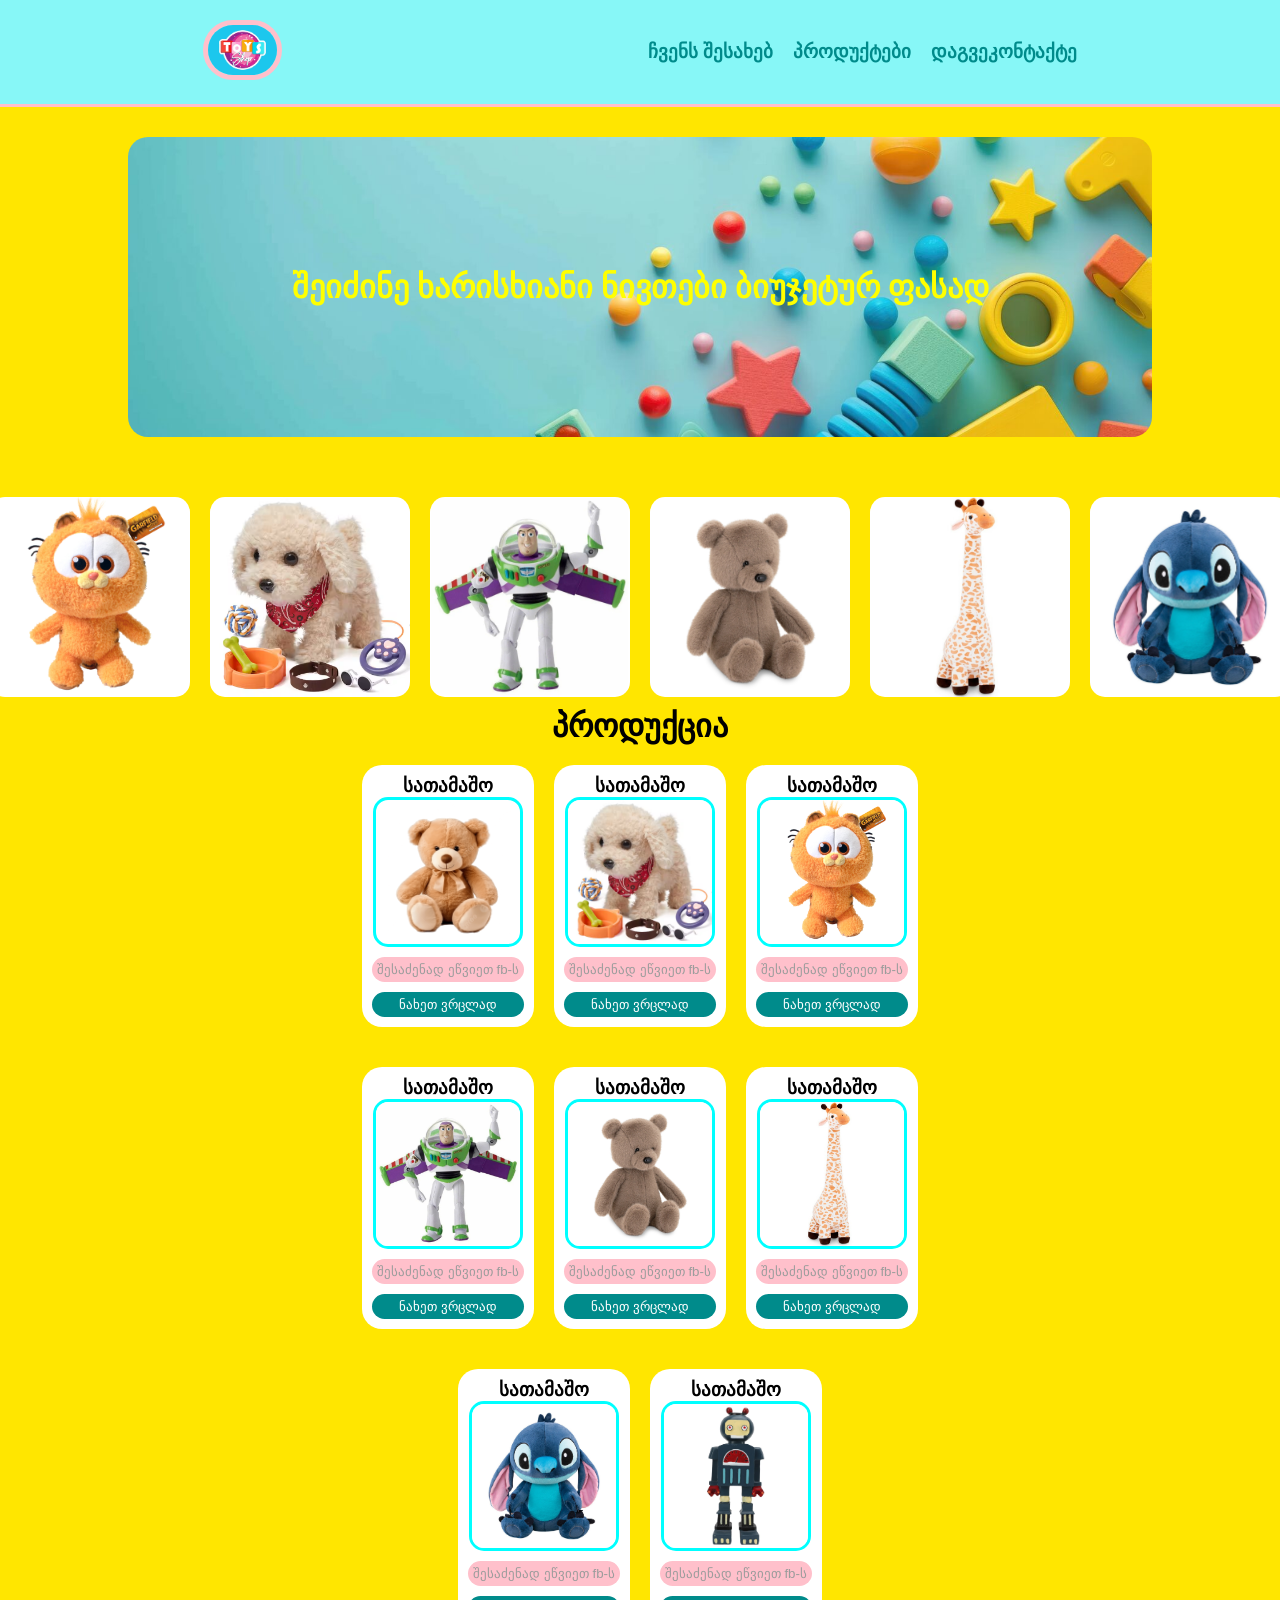
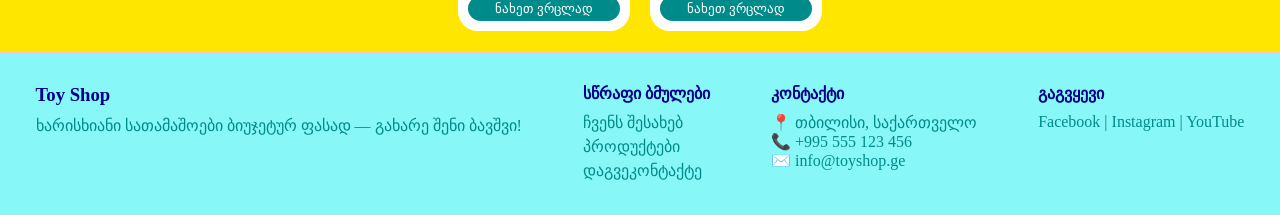
<file: index.html>
<!DOCTYPE html>
<html lang="en">
<head>
    <meta charset="UTF-8">
    <meta name="viewport" content="width=device-width, initial-scale=1.0">
    <link rel="stylesheet" href="style.css">
    <title>Toy shop</title>
</head>
<body>
    <header>
        <div class="Logo">
            <a href="index.html"><img src="images/Logo.avif" alt="toy shop logo"></a>
        </div>
         <div class="nav">
            <a href="about.html"><h3>ჩვენს შესახებ</h3></a>
            <a href="products.html"><h3>პროდუქტები</h3></a>
            <a href="contact.html"><h3>დაგვეკონტაქტე</h3></a>
        </div>
    </header>
             <main>
                      
                       <div class="main1">
                        <h1>შეიძინე ხარისხიანი ნივთები ბიუჯეტურ ფასად</h1>
                       </div>
               
                       <div class="main2">
                        <img src="images/toy1.png" alt="">
                        <img src="images/toy3.jpg" alt="">
                        <img src="images/toy2.avif" alt="">
                        <img src="images/toy4.webp" alt="">
                        <img src="images/toy5.jpg" alt="">
                        <img src="images/toy6.jpg" alt="">
                        <img src="images/toy7.jpg" alt="">
                        <img src="images/toy8.jpg" alt="">
                       </div>

                      <div class="main3">
                        <h1>პროდუქცია</h1>
                        <div  class="products">
                            <div class="line">
                            <div class="product"><h3>სათამაშო</h3>
                              <img src="images/toy1.png" alt="">
                              <div class="buttons">
                                <button class="btn1"><a href="">შესაძენად ეწვიეთ fb-ს</a></button>
                                <button class="btn2"><a href="toy1.html" style="color: white;">ნახეთ ვრცლად</a></button>
                              </div>
                            </div>
                           <div class="product"><h3>სათამაშო</h3>
                              <img src="images/toy2.avif" alt="">
                              <div class="buttons">
                                 <button class="btn1"><a href="">შესაძენად ეწვიეთ fb-ს</a></button>
                                <button class="btn2"><a href="toy2.html" style="color: white;">ნახეთ ვრცლად</a></button>
                              </div>
                            </div>
                        <div class="product"><h3>სათამაშო</h3>
                              <img src="images/toy3.jpg" alt="">
                              <div class="buttons">
                                <button class="btn1"><a href="">შესაძენად ეწვიეთ fb-ს</a></button>
                                <button class="btn2"><a href="toy3.html" style="color: white;">ნახეთ ვრცლად</a></button>
                              </div>
                            </div></div>
                                    
                            
                        </div>
                    <div  class="products">
                            <div class="line">
                            <div class="product"><h3>სათამაშო</h3>
                              <img src="images/toy4.webp" alt="">
                              <div class="buttons">
                               <button class="btn1"><a href="">შესაძენად ეწვიეთ fb-ს</a></button>
                                <button class="btn2"><a href="toy4.html" style="color: white;">ნახეთ ვრცლად</a></button>
                              </div>
                            </div>
                           <div class="product"><h3>სათამაშო</h3>
                              <img src="images/toy5.jpg" alt="">
                              <div class="buttons">
                              <button class="btn1"><a href="">შესაძენად ეწვიეთ fb-ს</a></button>
                                <button class="btn2"><a href="toy5.html" style="color: white;">ნახეთ ვრცლად</a></button>
                              </div>
                            </div>
                        <div class="product"><h3>სათამაშო</h3>
                              <img src="images/toy6.jpg" alt="">
                              <div class="buttons">
                               <button class="btn1"><a href="">შესაძენად ეწვიეთ fb-ს</a></button>
                                <button class="btn2"><a href="toy6.html" style="color: white;">ნახეთ ვრცლად</a></button>
                              </div>
                            </div></div>
                                    
                            
                        </div>
                        <div  class="products">
                            <div class="line">
                            <div class="product"><h3>სათამაშო</h3>
                              <img src="images/toy7.jpg" alt="">
                              <div class="buttons">
                                <button class="btn1"><a href="">შესაძენად ეწვიეთ fb-ს</a></button>
                                <button class="btn2"><a href="toy7.html" style="color: white;">ნახეთ ვრცლად</a></button>
                              </div>
                            </div>
                           <div class="product"><h3>სათამაშო</h3>
                              <img src="images/toy8.jpg" alt="">
                              <div class="buttons">
                                <button class="btn1"><a href="">შესაძენად ეწვიეთ fb-ს</a></button>
                                <button class="btn2"><a href="toy8.html" style="color: white;">ნახეთ ვრცლად</a></button>
                              </div>
                            </div>
                        </div>
                                    
                            
                        </div>
                      </div>

             </main>

  

    <footer>
    <div class="footer-container">
        <div class="footer-about">
            <h3>Toy Shop</h3>
            <p>ხარისხიანი სათამაშოები ბიუჯეტურ ფასად — გახარე შენი ბავშვი!</p>
        </div>

        <div class="footer-links">
            <h4>სწრაფი ბმულები</h4>
            <ul>
                <li><a href="#">ჩვენს შესახებ</a></li>
                <li><a href="#">პროდუქტები</a></li>
                <li><a href="#">დაგვეკონტაქტე</a></li>
            </ul>
        </div>

        <div class="footer-contact">
            <h4>კონტაქტი</h4>
            <p>📍 თბილისი, საქართველო</p>
            <p>📞 +995 555 123 456</p>
            <p>✉️ info@toyshop.ge</p>
        </div>

        <div class="footer-social">
            <h4>გაგვყევი</h4>
            <a href="#">Facebook</a> |
            <a href="#">Instagram</a> |
            <a href="#">YouTube</a>
        </footer>
    <script src="main.js"></script>
</body>
</html>
</file>
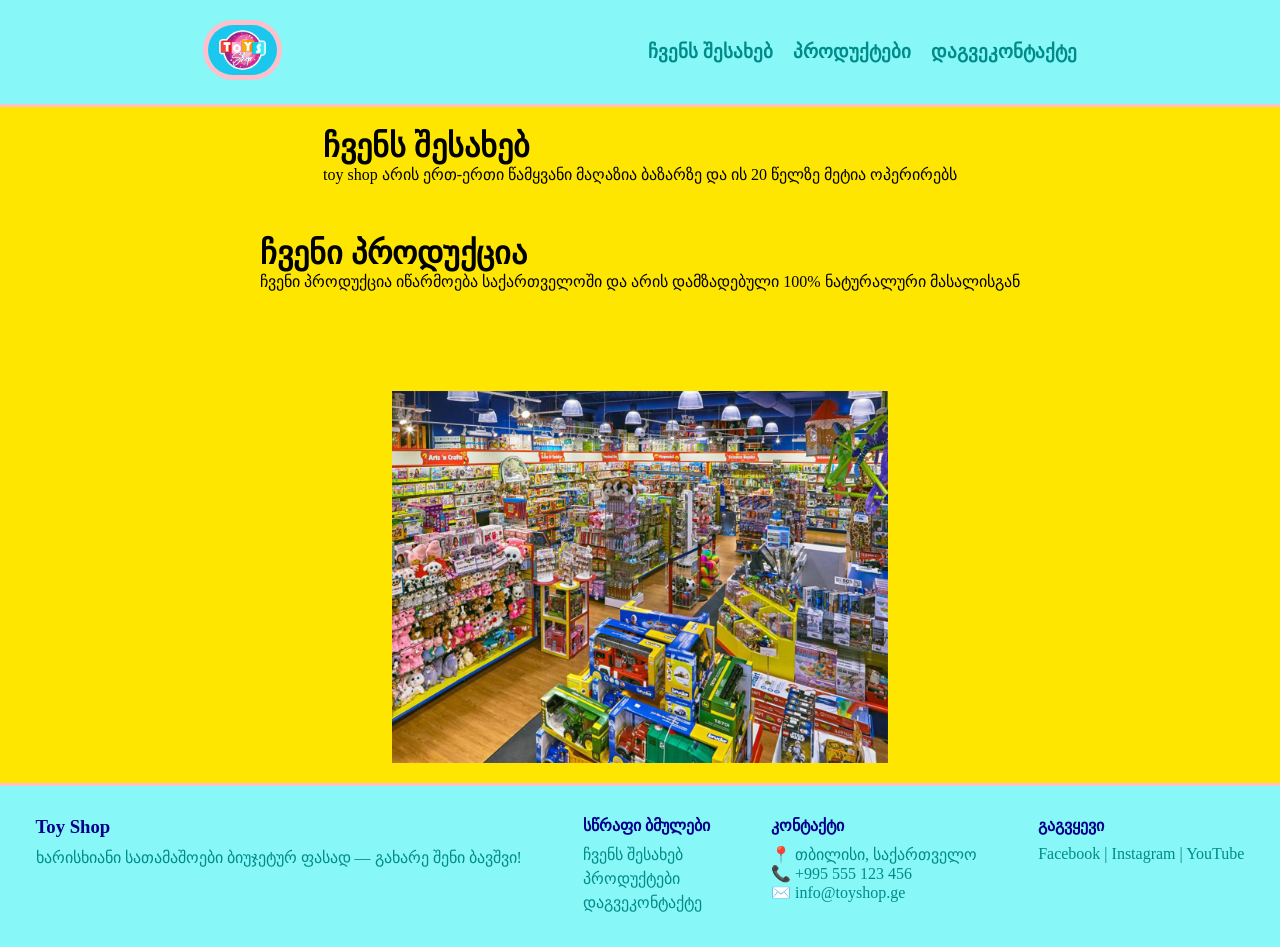
<file: about.html>
<!DOCTYPE html>
<html lang="en">
<head>
    <meta charset="UTF-8">
    <meta name="viewport" content="width=device-width, initial-scale=1.0">
    <link rel="stylesheet" href="style.css">
    <title>Document</title>
</head>
<body>
     <header>
        <div class="Logo">
            <a href="index.html"><img src="images/Logo.avif" alt="toy shop logo"></a>
        </div>
       <div class="nav">
            <a href="about.html"><h3>ჩვენს შესახებ</h3></a>
            <a href="products.html"><h3>პროდუქტები</h3></a>
            <a href="contact.html"><h3>დაგვეკონტაქტე</h3></a>
        </div>
    </header>
     <main class="about_main"> 
            <div class="about_div"><h1>ჩვენს შესახებ</h1>
            <p>toy shop არის ერთ-ერთი წამყვანი მაღაზია ბაზარზე და ის 20 წელზე მეტია ოპერირებს</p>
            </div>
            <div class="about_div1">
                <h1>ჩვენი პროდუქცია</h1>
                <p>ჩვენი პროდუქცია იწარმოება საქართველოში და არის დამზადებული 100% ნატურალური მასალისგან</p>
            </div>
            <div>

            </div>
            <img class="about_img" src="images/toy shop.jpg" alt="toy shop">
     </main>

    <footer>
    <div class="footer-container">
        <div class="footer-about">
            <h3>Toy Shop</h3>
            <p>ხარისხიანი სათამაშოები ბიუჯეტურ ფასად — გახარე შენი ბავშვი!</p>
        </div>

        <div class="footer-links">
            <h4>სწრაფი ბმულები</h4>
            <ul>
                <li><a href="#">ჩვენს შესახებ</a></li>
                <li><a href="#">პროდუქტები</a></li>
                <li><a href="#">დაგვეკონტაქტე</a></li>
            </ul>
        </div>

        <div class="footer-contact">
            <h4>კონტაქტი</h4>
            <p>📍 თბილისი, საქართველო</p>
            <p>📞 +995 555 123 456</p>
            <p>✉️ info@toyshop.ge</p>
        </div>

        <div class="footer-social">
            <h4>გაგვყევი</h4>
            <a href="#">Facebook</a> |
            <a href="#">Instagram</a> |
            <a href="#">YouTube</a>
        </footer>





</body>
</html>
</file>
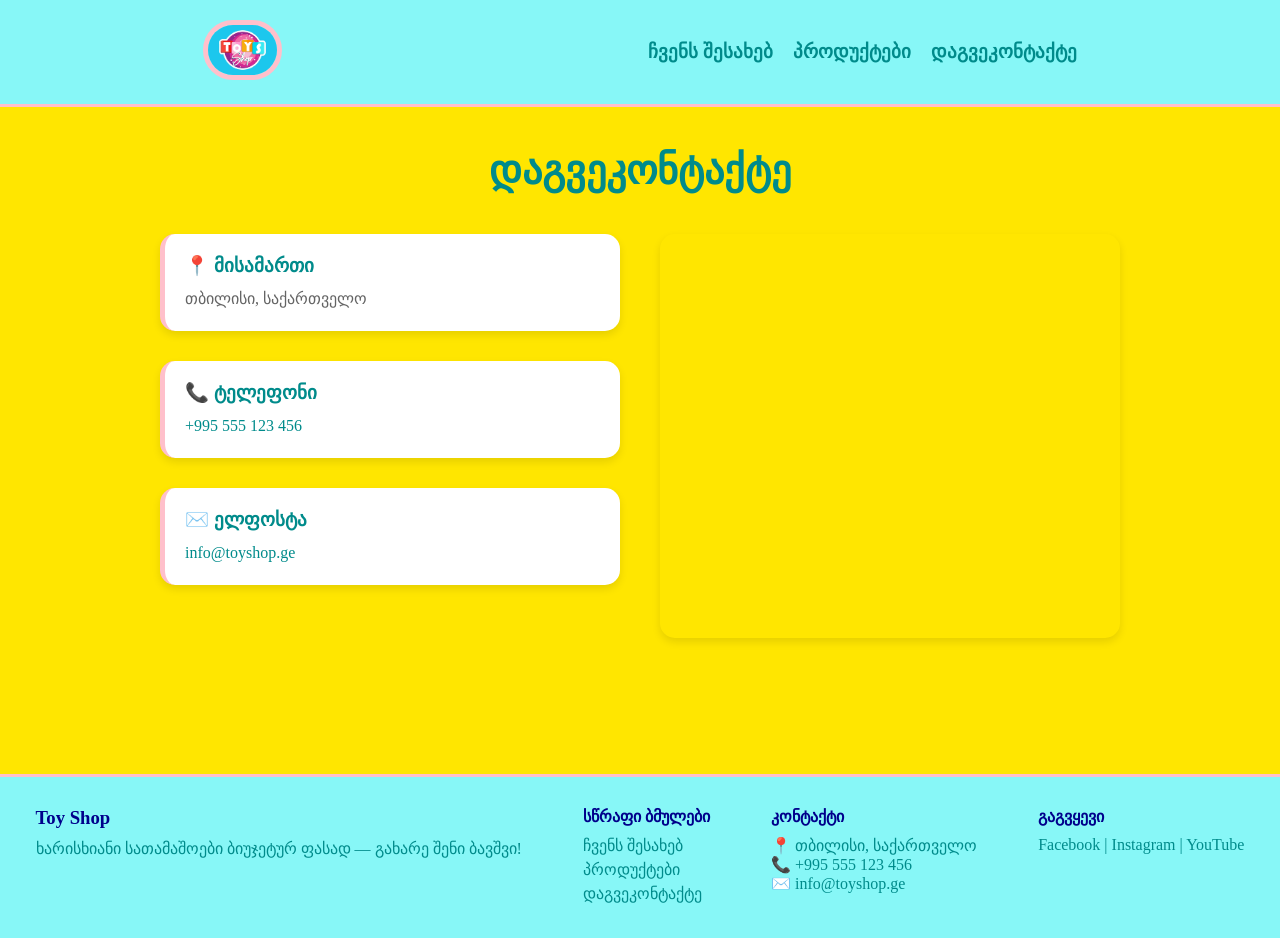
<file: contact.html>
<!DOCTYPE html>
<html lang="en">
<head>
    <meta charset="UTF-8">
    <meta name="viewport" content="width=device-width, initial-scale=1.0">
    <link rel="stylesheet" href="style.css">
    <title>Document</title>
</head>
<body>
      <header>
        <div class="Logo">
            <a href="index.html"><img src="images/Logo.avif" alt="toy shop logo"></a>
        </div>
        <div class="nav">
            <a href="about.html"><h3>ჩვენს შესახებ</h3></a>
            <a href="products.html"><h3>პროდუქტები</h3></a>
            <a href="contact.html"><h3>დაგვეკონტაქტე</h3></a>
        </div>
    </header>
        <main>
            <div class="contact-container">
                <h1>დაგვეკონტაქტე</h1>
                
                <div class="contact-content">
                    <div class="contact-info">
                        <div class="info-item">
                            <h3>📍 მისამართი</h3>
                            <p>თბილისი, საქართველო</p>
                        </div>
                        
                        <div class="info-item">
                            <h3>📞 ტელეფონი</h3>
                            <p><a href="tel:+995555123456">+995 555 123 456</a></p>
                        </div>
                        
                        <div class="info-item">
                            <h3>✉️ ელფოსტა</h3>
                            <p><a href="mailto:info@toyshop.ge">info@toyshop.ge</a></p>
                        </div>
                    </div>

                    <div class="map-container">
                        <iframe src="https://www.google.com/maps/embed?pb=!1m18!1m12!1m3!1d2981.0749099082356!2d44.78761!3d41.715138!2m3!1f0!2f0!3f0!3m2!1i1024!2i768!4f13.1!3m3!1m2!1s0x40440cd7cc9999ff%3A0x400bd6edbe32b0!2sTbilisi%2C%20Georgia!5e0!3m2!1sen!2sge!4v1234567890" width="100%" height="400" style="border:0;" allowfullscreen="" loading="lazy" referrerpolicy="no-referrer-when-downgrade"></iframe>
                    </div>
                </div>
            </div>
        </main>



     <footer>
    <div class="footer-container">
        <div class="footer-about">
            <h3>Toy Shop</h3>
            <p>ხარისხიანი სათამაშოები ბიუჯეტურ ფასად — გახარე შენი ბავშვი!</p>
        </div>

        <div class="footer-links">
            <h4>სწრაფი ბმულები</h4>
            <ul>
                <li><a href="#">ჩვენს შესახებ</a></li>
                <li><a href="#">პროდუქტები</a></li>
                <li><a href="#">დაგვეკონტაქტე</a></li>
            </ul>
        </div>

        <div class="footer-contact">
            <h4>კონტაქტი</h4>
            <p>📍 თბილისი, საქართველო</p>
            <p>📞 +995 555 123 456</p>
            <p>✉️ info@toyshop.ge</p>
        </div>

        <div class="footer-social">
            <h4>გაგვყევი</h4>
            <a href="#">Facebook</a> |
            <a href="#">Instagram</a> |
            <a href="#">YouTube</a>
        </div>
    </div>
</footer>
</body>
</html>
</file>
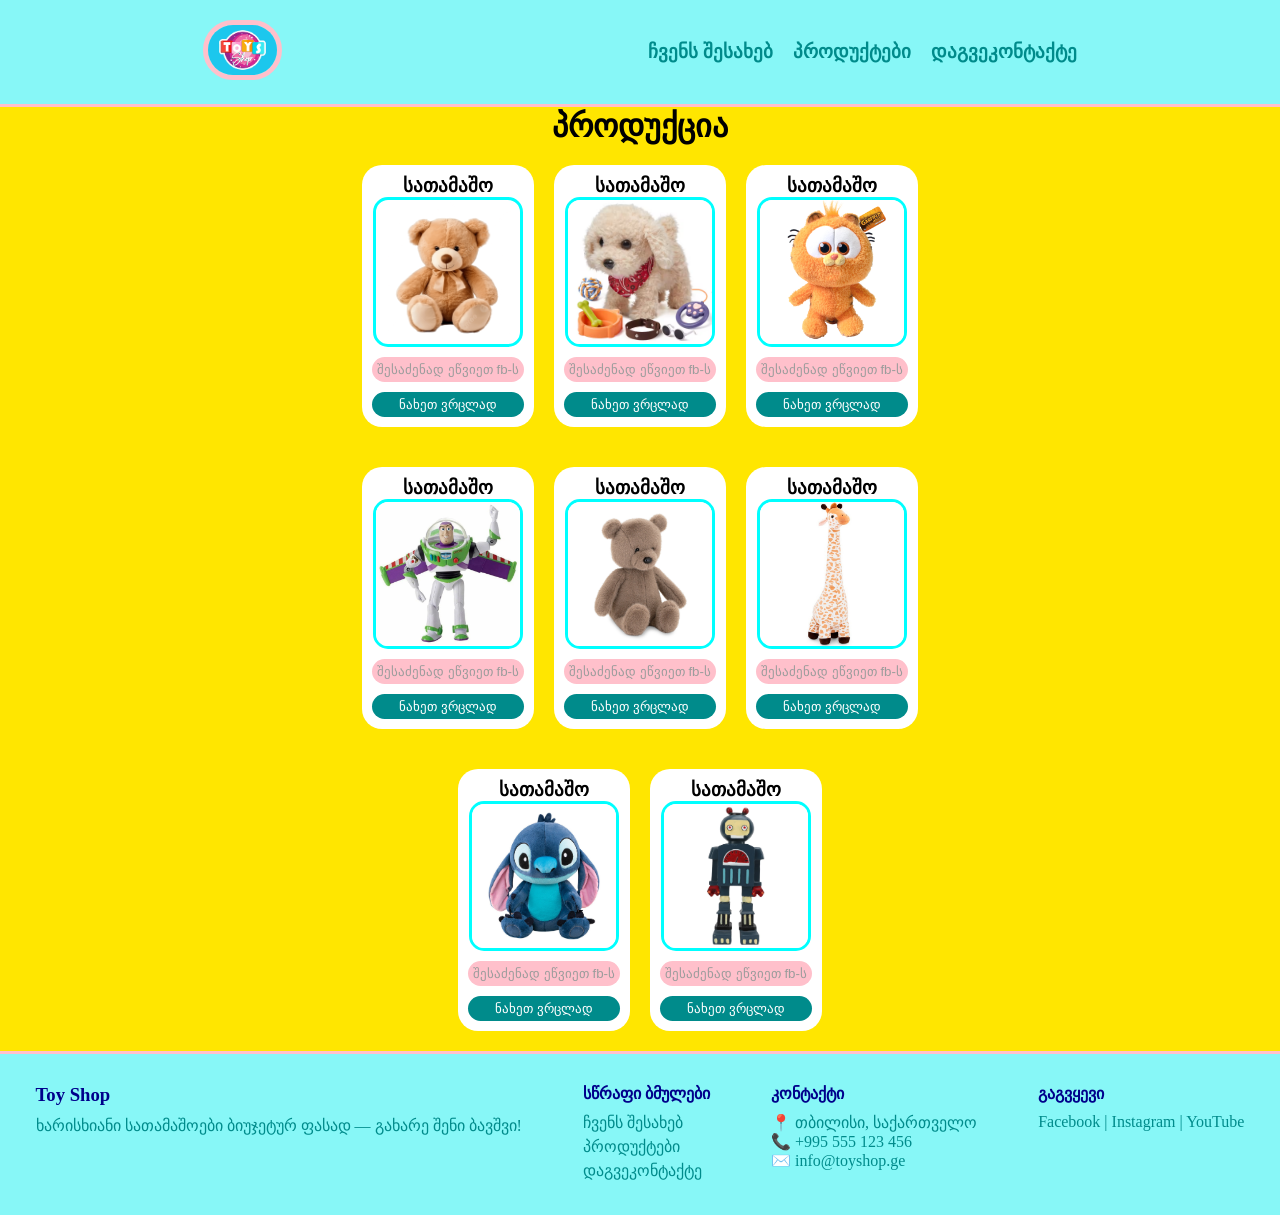
<file: products.html>
<!DOCTYPE html>
<html lang="en">
<head>
    <meta charset="UTF-8">
    <meta name="viewport" content="width=device-width, initial-scale=1.0">
    <link rel="stylesheet" href="style.css">
    <title>Toy shop</title>
</head>
<body>
    <header>
        <div class="Logo">
            <a href="index.html"><img src="images/Logo.avif" alt="toy shop logo"></a>
        </div>
          
        </div>
        <div class="nav">
            <a href="about.html"><h3>ჩვენს შესახებ</h3></a>
            <a href="products.html"><h3>პროდუქტები</h3></a>
            <a href="contact.html"><h3>დაგვეკონტაქტე</h3></a>
        </div>
    </header>
    </header>
             <main>
                      
                      <div class="main3">
                        <h1>პროდუქცია</h1>
                        <div  class="products">
                            <div class="line">
                            <div class="product"><h3>სათამაშო</h3>
                              <img src="images/toy1.png" alt="">
                              <div class="buttons">
                                <button class="btn1"><a href="">შესაძენად ეწვიეთ fb-ს</a></button>
                                <button class="btn2"><a href="toy1.html" style="color: white;">ნახეთ ვრცლად</a></button>
                              </div>
                            </div>
                           <div class="product"><h3>სათამაშო</h3>
                              <img src="images/toy2.avif" alt="">
                              <div class="buttons">
                                 <button class="btn1"><a href="">შესაძენად ეწვიეთ fb-ს</a></button>
                                <button class="btn2"><a href="toy2.html" style="color: white;">ნახეთ ვრცლად</a></button>
                              </div>
                            </div>
                        <div class="product"><h3>სათამაშო</h3>
                              <img src="images/toy3.jpg" alt="">
                              <div class="buttons">
                                <button class="btn1"><a href="">შესაძენად ეწვიეთ fb-ს</a></button>
                                <button class="btn2"><a href="toy3.html" style="color: white;">ნახეთ ვრცლად</a></button>
                              </div>
                            </div></div>
                                    
                            
                        </div>
                    <div  class="products">
                            <div class="line">
                            <div class="product"><h3>სათამაშო</h3>
                              <img src="images/toy4.webp" alt="">
                              <div class="buttons">
                               <button class="btn1"><a href="">შესაძენად ეწვიეთ fb-ს</a></button>
                                <button class="btn2"><a href="toy4.html" style="color: white;">ნახეთ ვრცლად</a></button>
                              </div>
                            </div>
                           <div class="product"><h3>სათამაშო</h3>
                              <img src="images/toy5.jpg" alt="">
                              <div class="buttons">
                              <button class="btn1"><a href="">შესაძენად ეწვიეთ fb-ს</a></button>
                                <button class="btn2"><a href="toy5.html" style="color: white;">ნახეთ ვრცლად</a></button>
                              </div>
                            </div>
                        <div class="product"><h3>სათამაშო</h3>
                              <img src="images/toy6.jpg" alt="">
                              <div class="buttons">
                               <button class="btn1"><a href="">შესაძენად ეწვიეთ fb-ს</a></button>
                                <button class="btn2"><a href="toy6.html" style="color: white;">ნახეთ ვრცლად</a></button>
                              </div>
                            </div></div>
                                    
                            
                        </div>
                        <div  class="products">
                            <div class="line">
                            <div class="product"><h3>სათამაშო</h3>
                              <img src="images/toy7.jpg" alt="">
                              <div class="buttons">
                                <button class="btn1"><a href="">შესაძენად ეწვიეთ fb-ს</a></button>
                                <button class="btn2"><a href="toy7.html" style="color: white;">ნახეთ ვრცლად</a></button>
                              </div>
                            </div>
                           <div class="product"><h3>სათამაშო</h3>
                              <img src="images/toy8.jpg" alt="">
                              <div class="buttons">
                                <button class="btn1"><a href="">შესაძენად ეწვიეთ fb-ს</a></button>
                                <button class="btn2"><a href="toy8.html" style="color: white;">ნახეთ ვრცლად</a></button>
                              </div>
                            </div>
                        </div>
                                    
                            
                        </div>
                      </div>

             </main>

  

    <footer>
    <div class="footer-container">
        <div class="footer-about">
            <h3>Toy Shop</h3>
            <p>ხარისხიანი სათამაშოები ბიუჯეტურ ფასად — გახარე შენი ბავშვი!</p>
        </div>

        <div class="footer-links">
            <h4>სწრაფი ბმულები</h4>
            <ul>
                <li><a href="#">ჩვენს შესახებ</a></li>
                <li><a href="#">პროდუქტები</a></li>
                <li><a href="#">დაგვეკონტაქტე</a></li>
            </ul>
        </div>

        <div class="footer-contact">
            <h4>კონტაქტი</h4>
            <p>📍 თბილისი, საქართველო</p>
            <p>📞 +995 555 123 456</p>
            <p>✉️ info@toyshop.ge</p>
        </div>

        <div class="footer-social">
            <h4>გაგვყევი</h4>
            <a href="#">Facebook</a> |
            <a href="#">Instagram</a> |
            <a href="#">YouTube</a>
        </footer>
    <script src="main.js"></script>
</body>
</html>
</file>
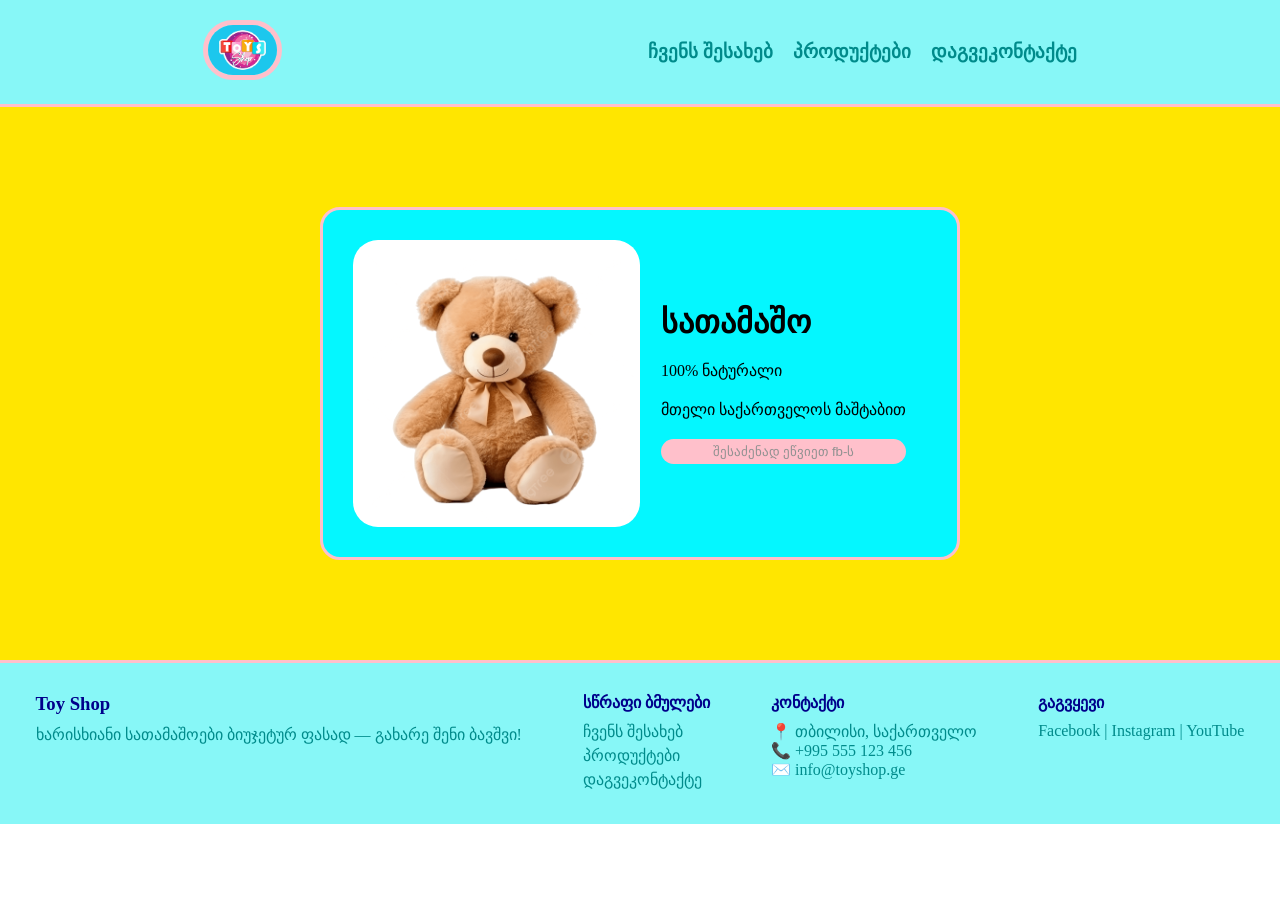
<file: toy1.html>
<!DOCTYPE html>
<html lang="en">
<head>
    <meta charset="UTF-8">
    <meta name="viewport" content="width=device-width, initial-scale=1.0">
    <link rel="stylesheet" href="toy.css">
    <title>toy Shop</title>
</head>
<body>
     <header>
        <div class="Logo">
            <a href="index.html"><img src="images/Logo.avif" alt="toy shop logo"></a>
        </div>
        
        <div class="nav">
            <a href="about.html"><h3>ჩვენს შესახებ</h3></a>
            <a href="products.html"><h3>პროდუქტები</h3></a>
            <a href="contact.html"><h3>დაგვეკონტაქტე</h3></a>
        </div>
    </header>
    
    <main>
            <div class="main_toy1">
                <div class="left">
                <img src="images/toy1.png" alt="">
                 </div>
                 <div class="right">
                    <div class="right_text">
                    <h1>სათამაშო</h1>
                    <p>100% ნატურალი</p>
                    <p>მთელი საქართველოს მაშტაბით</p>
                    <button class="btn1">შესაძენად ეწვიეთ fb-ს</button>
                    </div>
                 </div>

            </div>


    </main>
     <footer>
    <div class="footer-container">
        <div class="footer-about">
            <h3>Toy Shop</h3>
            <p>ხარისხიანი სათამაშოები ბიუჯეტურ ფასად — გახარე შენი ბავშვი!</p>
        </div>

        <div class="footer-links">
            <h4>სწრაფი ბმულები</h4>
            <ul>
                <li><a href="#">ჩვენს შესახებ</a></li>
                <li><a href="#">პროდუქტები</a></li>
                <li><a href="#">დაგვეკონტაქტე</a></li>
            </ul>
        </div>

        <div class="footer-contact">
            <h4>კონტაქტი</h4>
            <p>📍 თბილისი, საქართველო</p>
            <p>📞 +995 555 123 456</p>
            <p>✉️ info@toyshop.ge</p>
        </div>

        <div class="footer-social">
            <h4>გაგვყევი</h4>
            <a href="#">Facebook</a> |
            <a href="#">Instagram</a> |
            <a href="#">YouTube</a>
        </footer>
    <script src="main.js"></script>
</body>
</html>
</file>
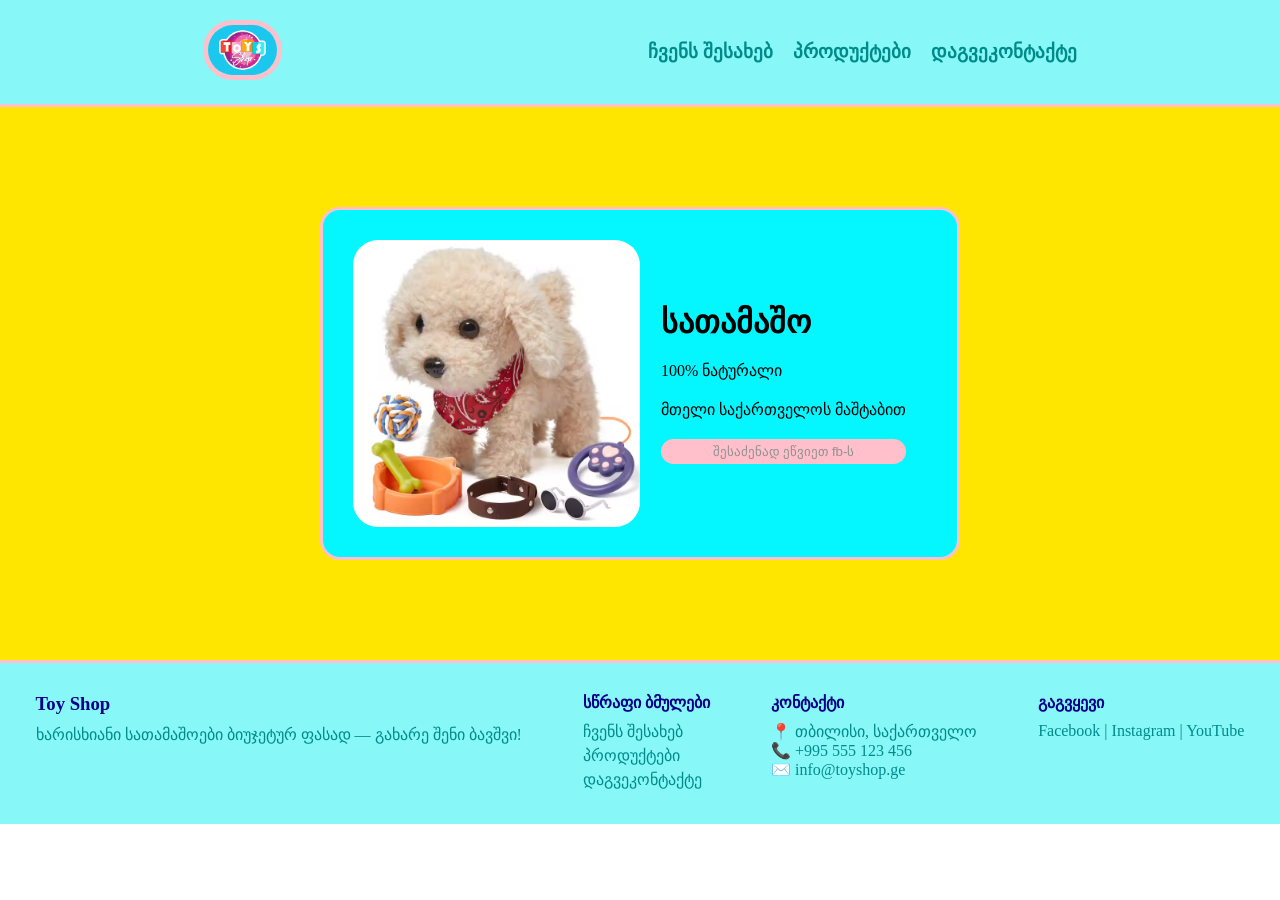
<file: toy2.html>
<!DOCTYPE html>
<html lang="en">
<head>
    <meta charset="UTF-8">
    <meta name="viewport" content="width=device-width, initial-scale=1.0">
    <link rel="stylesheet" href="toy.css">
    <title>toy Shop</title>
</head>
<body>
     <header>
        <div class="Logo">
            <a href="index.html"><img src="images/Logo.avif" alt="toy shop logo"></a>
        </div>
        
       
       <div class="nav">
            <a href="about.html"><h3>ჩვენს შესახებ</h3></a>
            <a href="products.html"><h3>პროდუქტები</h3></a>
            <a href="contact.html"><h3>დაგვეკონტაქტე</h3></a>
        </div>
    </header>
    </header>
    <main>
            <div class="main_toy1">
                <div class="left">
                <img src="images/toy2.avif" alt="">
                 </div>
                 <div class="right">
                    <div class="right_text">
                    <h1>სათამაშო</h1>
                    <p>100% ნატურალი</p>
                    <p>მთელი საქართველოს მაშტაბით</p>
                    <button class="btn1">შესაძენად ეწვიეთ fb-ს</button>
                    </div>
                 </div>

            </div>


    </main>
     <footer>
    <div class="footer-container">
        <div class="footer-about">
            <h3>Toy Shop</h3>
            <p>ხარისხიანი სათამაშოები ბიუჯეტურ ფასად — გახარე შენი ბავშვი!</p>
        </div>

        <div class="footer-links">
            <h4>სწრაფი ბმულები</h4>
            <ul>
                <li><a href="#">ჩვენს შესახებ</a></li>
                <li><a href="#">პროდუქტები</a></li>
                <li><a href="#">დაგვეკონტაქტე</a></li>
            </ul>
        </div>

        <div class="footer-contact">
            <h4>კონტაქტი</h4>
            <p>📍 თბილისი, საქართველო</p>
            <p>📞 +995 555 123 456</p>
            <p>✉️ info@toyshop.ge</p>
        </div>

        <div class="footer-social">
            <h4>გაგვყევი</h4>
            <a href="#">Facebook</a> |
            <a href="#">Instagram</a> |
            <a href="#">YouTube</a>
        </footer>
    <script src="main.js"></script>
</body>
</html>
</file>
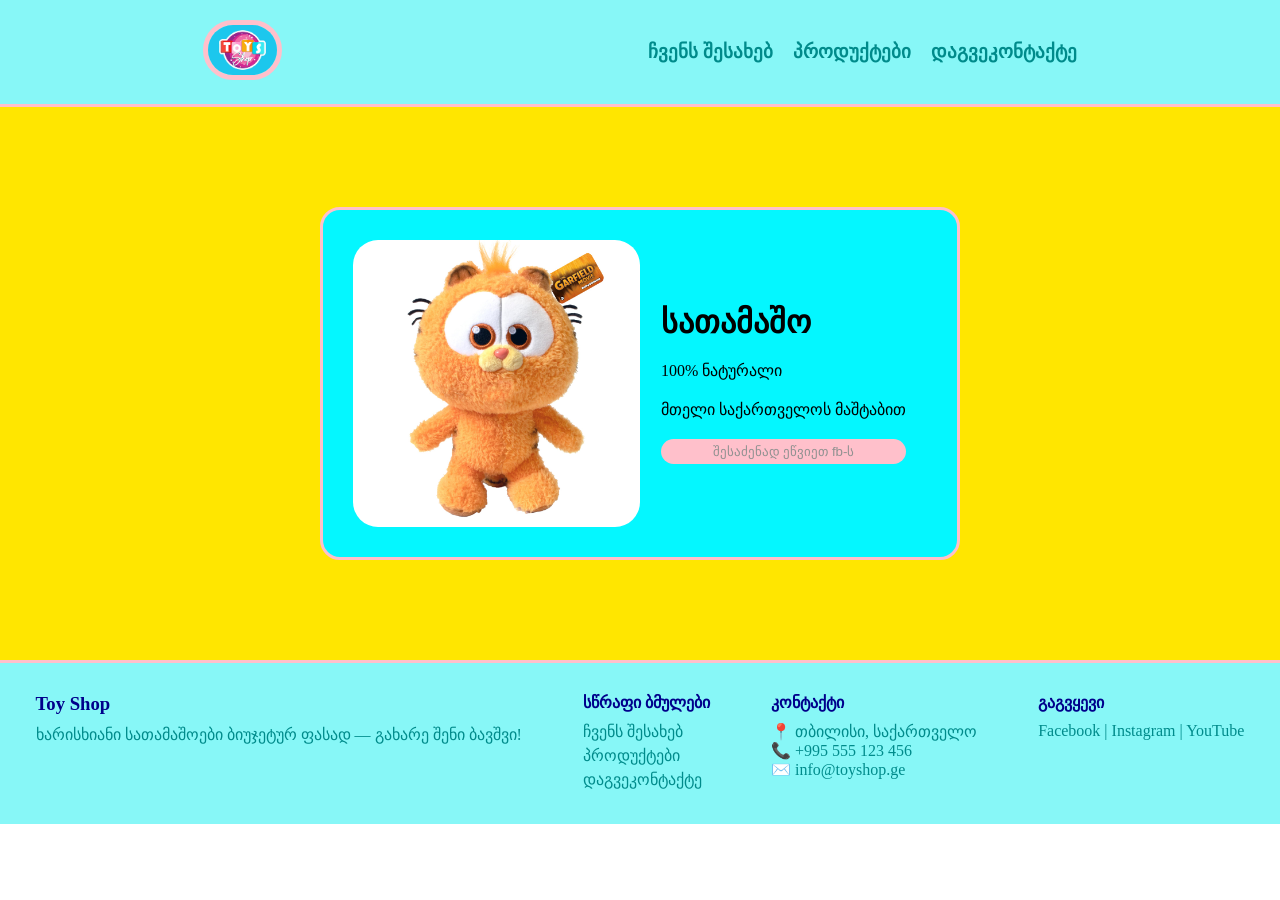
<file: toy3.html>
<!DOCTYPE html>
<html lang="en">
<head>
    <meta charset="UTF-8">
    <meta name="viewport" content="width=device-width, initial-scale=1.0">
    <link rel="stylesheet" href="toy.css">
    <title>toy Shop</title>
</head>
<body>
     <header>
        <div class="Logo">
            <a href="index.html"><img src="images/Logo.avif" alt="toy shop logo"></a>
        </div>
         <div class="nav">
            <a href="about.html"><h3>ჩვენს შესახებ</h3></a>
            <a href="products.html"><h3>პროდუქტები</h3></a>
            <a href="contact.html"><h3>დაგვეკონტაქტე</h3></a>
        </div>
    </header>
    <main>
            <div class="main_toy1">
                <div class="left">
                <img src="images/toy3.jpg" alt="">
                 </div>
                 <div class="right">
                    <div class="right_text">
                    <h1>სათამაშო</h1>
                    <p>100% ნატურალი</p>
                    <p>მთელი საქართველოს მაშტაბით</p>
                    <button class="btn1">შესაძენად ეწვიეთ fb-ს</button>
                    </div>
                 </div>

            </div>


    </main>
     <footer>
    <div class="footer-container">
        <div class="footer-about">
            <h3>Toy Shop</h3>
            <p>ხარისხიანი სათამაშოები ბიუჯეტურ ფასად — გახარე შენი ბავშვი!</p>
        </div>

        <div class="footer-links">
            <h4>სწრაფი ბმულები</h4>
            <ul>
                <li><a href="#">ჩვენს შესახებ</a></li>
                <li><a href="#">პროდუქტები</a></li>
                <li><a href="#">დაგვეკონტაქტე</a></li>
            </ul>
        </div>

        <div class="footer-contact">
            <h4>კონტაქტი</h4>
            <p>📍 თბილისი, საქართველო</p>
            <p>📞 +995 555 123 456</p>
            <p>✉️ info@toyshop.ge</p>
        </div>

        <div class="footer-social">
            <h4>გაგვყევი</h4>
            <a href="#">Facebook</a> |
            <a href="#">Instagram</a> |
            <a href="#">YouTube</a>
        </footer>
    <script src="main.js"></script>
</body>
</html>
</file>
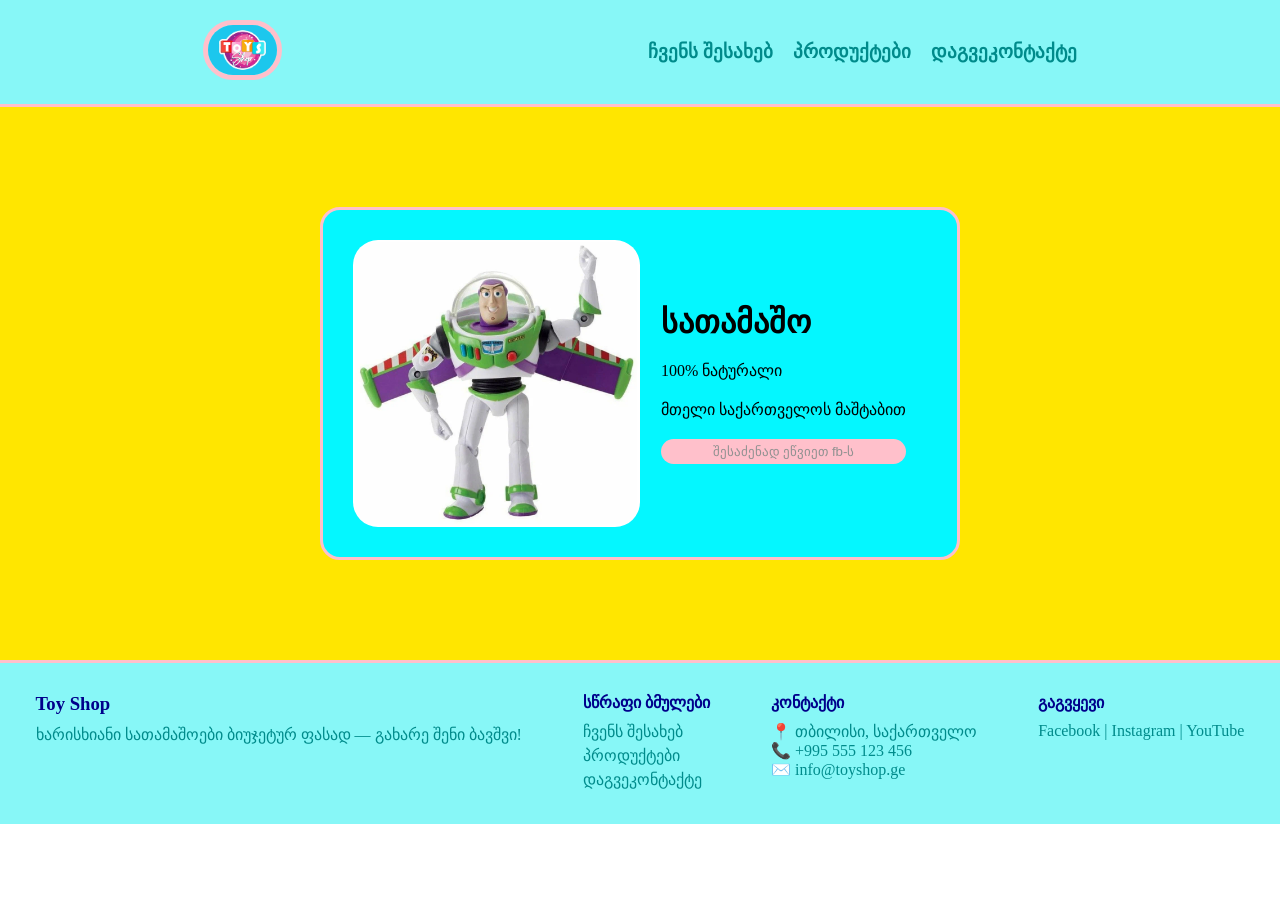
<file: toy4.html>
<!DOCTYPE html>
<html lang="en">
<head>
    <meta charset="UTF-8">
    <meta name="viewport" content="width=device-width, initial-scale=1.0">
    <link rel="stylesheet" href="toy.css">
    <title>toy Shop</title>
</head>
<body>
     <header>
        <div class="Logo">
            <a href="index.html"><img src="images/Logo.avif" alt="toy shop logo"></a>
        </div>
         <div class="nav">
            <a href="about.html"><h3>ჩვენს შესახებ</h3></a>
            <a href="products.html"><h3>პროდუქტები</h3></a>
            <a href="contact.html"><h3>დაგვეკონტაქტე</h3></a>
        </div>
    </header>
    <main>
            <div class="main_toy1">
                <div class="left">
                <img src="images/toy4.webp" alt="">
                 </div>
                 <div class="right">
                    <div class="right_text">
                    <h1>სათამაშო</h1>
                    <p>100% ნატურალი</p>
                    <p>მთელი საქართველოს მაშტაბით</p>
                    <button class="btn1">შესაძენად ეწვიეთ fb-ს</button>
                    </div>
                 </div>

            </div>


    </main>
     <footer>
    <div class="footer-container">
        <div class="footer-about">
            <h3>Toy Shop</h3>
            <p>ხარისხიანი სათამაშოები ბიუჯეტურ ფასად — გახარე შენი ბავშვი!</p>
        </div>

        <div class="footer-links">
            <h4>სწრაფი ბმულები</h4>
            <ul>
                <li><a href="#">ჩვენს შესახებ</a></li>
                <li><a href="#">პროდუქტები</a></li>
                <li><a href="#">დაგვეკონტაქტე</a></li>
            </ul>
        </div>

        <div class="footer-contact">
            <h4>კონტაქტი</h4>
            <p>📍 თბილისი, საქართველო</p>
            <p>📞 +995 555 123 456</p>
            <p>✉️ info@toyshop.ge</p>
        </div>

        <div class="footer-social">
            <h4>გაგვყევი</h4>
            <a href="#">Facebook</a> |
            <a href="#">Instagram</a> |
            <a href="#">YouTube</a>
        </footer>
    <script src="main.js"></script>
</body>
</html>
</file>
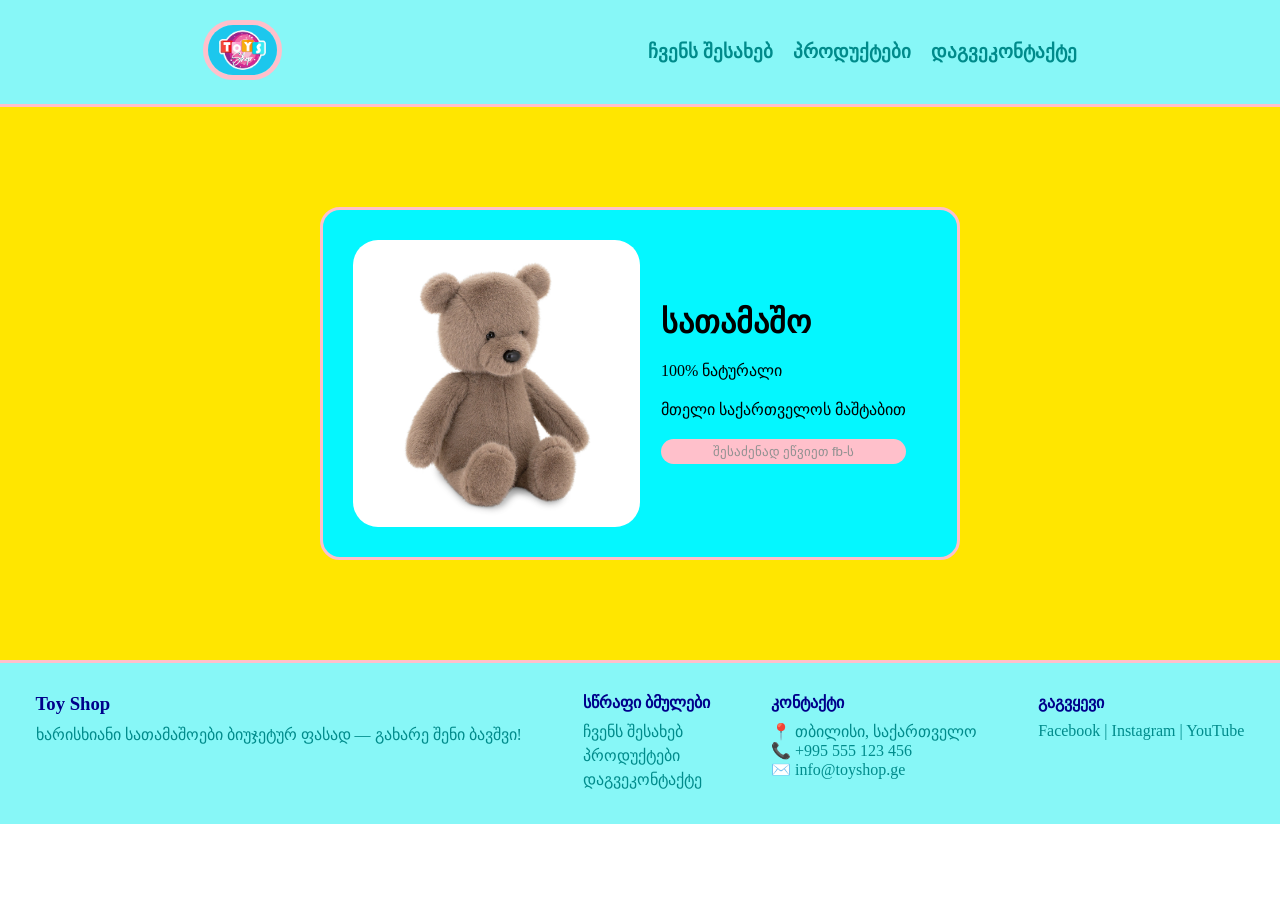
<file: toy5.html>
<!DOCTYPE html>
<html lang="en">
<head>
    <meta charset="UTF-8">
    <meta name="viewport" content="width=device-width, initial-scale=1.0">
    <link rel="stylesheet" href="toy.css">
    <title>toy Shop</title>
</head>
<body>
     <header>
        <div class="Logo">
            <a href="index.html"><img src="images/Logo.avif" alt="toy shop logo"></a>
        </div>
         <div class="nav">
            <a href="about.html"><h3>ჩვენს შესახებ</h3></a>
            <a href="products.html"><h3>პროდუქტები</h3></a>
            <a href="contact.html"><h3>დაგვეკონტაქტე</h3></a>
        </div>
    </header>
    <main>
            <div class="main_toy1">
                <div class="left">
                <img src="images/toy5.jpg" alt="">
                 </div>
                 <div class="right">
                    <div class="right_text">
                    <h1>სათამაშო</h1>
                    <p>100% ნატურალი</p>
                    <p>მთელი საქართველოს მაშტაბით</p>
                    <button class="btn1">შესაძენად ეწვიეთ fb-ს</button>
                    </div>
                 </div>

            </div>


    </main>
     <footer>
    <div class="footer-container">
        <div class="footer-about">
            <h3>Toy Shop</h3>
            <p>ხარისხიანი სათამაშოები ბიუჯეტურ ფასად — გახარე შენი ბავშვი!</p>
        </div>

        <div class="footer-links">
            <h4>სწრაფი ბმულები</h4>
            <ul>
                <li><a href="#">ჩვენს შესახებ</a></li>
                <li><a href="#">პროდუქტები</a></li>
                <li><a href="#">დაგვეკონტაქტე</a></li>
            </ul>
        </div>

        <div class="footer-contact">
            <h4>კონტაქტი</h4>
            <p>📍 თბილისი, საქართველო</p>
            <p>📞 +995 555 123 456</p>
            <p>✉️ info@toyshop.ge</p>
        </div>

        <div class="footer-social">
            <h4>გაგვყევი</h4>
            <a href="#">Facebook</a> |
            <a href="#">Instagram</a> |
            <a href="#">YouTube</a>
        </footer>
    <script src="main.js"></script>
</body>
</html>
</file>
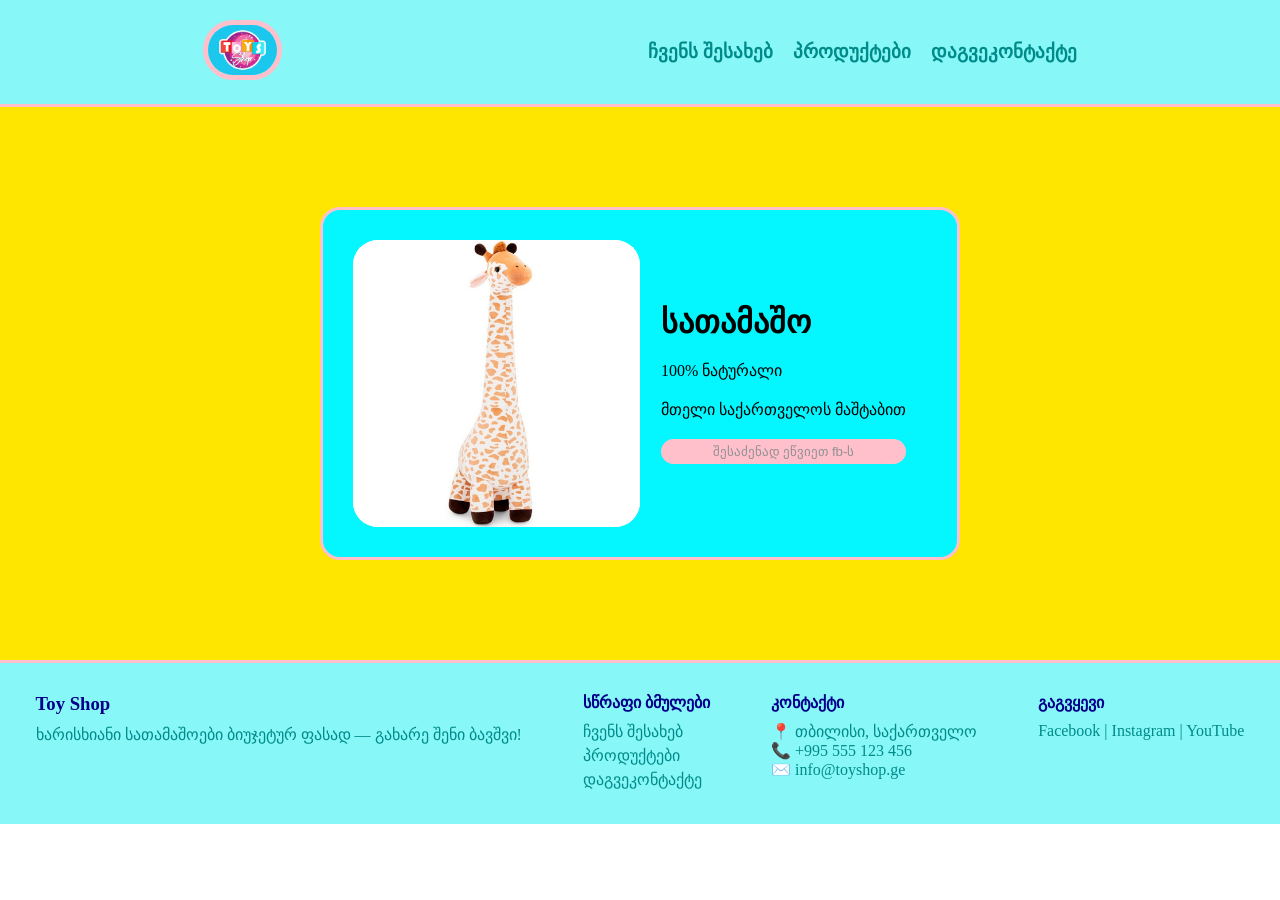
<file: toy6.html>
<!DOCTYPE html>
<html lang="en">
<head>
    <meta charset="UTF-8">
    <meta name="viewport" content="width=device-width, initial-scale=1.0">
    <link rel="stylesheet" href="toy.css">
    <title>toy Shop</title>
</head>
<body>
     <header>
        <div class="Logo">
            <a href="index.html"><img src="images/Logo.avif" alt="toy shop logo"></a>
        </div>
         <div class="nav">
            <a href="about.html"><h3>ჩვენს შესახებ</h3></a>
            <a href="products.html"><h3>პროდუქტები</h3></a>
            <a href="contact.html"><h3>დაგვეკონტაქტე</h3></a>
        </div>
    </header>
    <main>
            <div class="main_toy1">
                <div class="left">
                <img src="images/toy6.jpg" alt="">
                 </div>
                 <div class="right">
                    <div class="right_text">
                    <h1>სათამაშო</h1>
                    <p>100% ნატურალი</p>
                    <p>მთელი საქართველოს მაშტაბით</p>
                    <button class="btn1">შესაძენად ეწვიეთ fb-ს</button>
                    </div>
                 </div>

            </div>


    </main>
     <footer>
    <div class="footer-container">
        <div class="footer-about">
            <h3>Toy Shop</h3>
            <p>ხარისხიანი სათამაშოები ბიუჯეტურ ფასად — გახარე შენი ბავშვი!</p>
        </div>

        <div class="footer-links">
            <h4>სწრაფი ბმულები</h4>
            <ul>
                <li><a href="#">ჩვენს შესახებ</a></li>
                <li><a href="#">პროდუქტები</a></li>
                <li><a href="#">დაგვეკონტაქტე</a></li>
            </ul>
        </div>

        <div class="footer-contact">
            <h4>კონტაქტი</h4>
            <p>📍 თბილისი, საქართველო</p>
            <p>📞 +995 555 123 456</p>
            <p>✉️ info@toyshop.ge</p>
        </div>

        <div class="footer-social">
            <h4>გაგვყევი</h4>
            <a href="#">Facebook</a> |
            <a href="#">Instagram</a> |
            <a href="#">YouTube</a>
        </footer>
    <script src="main.js"></script>
</body>
</html>
</file>
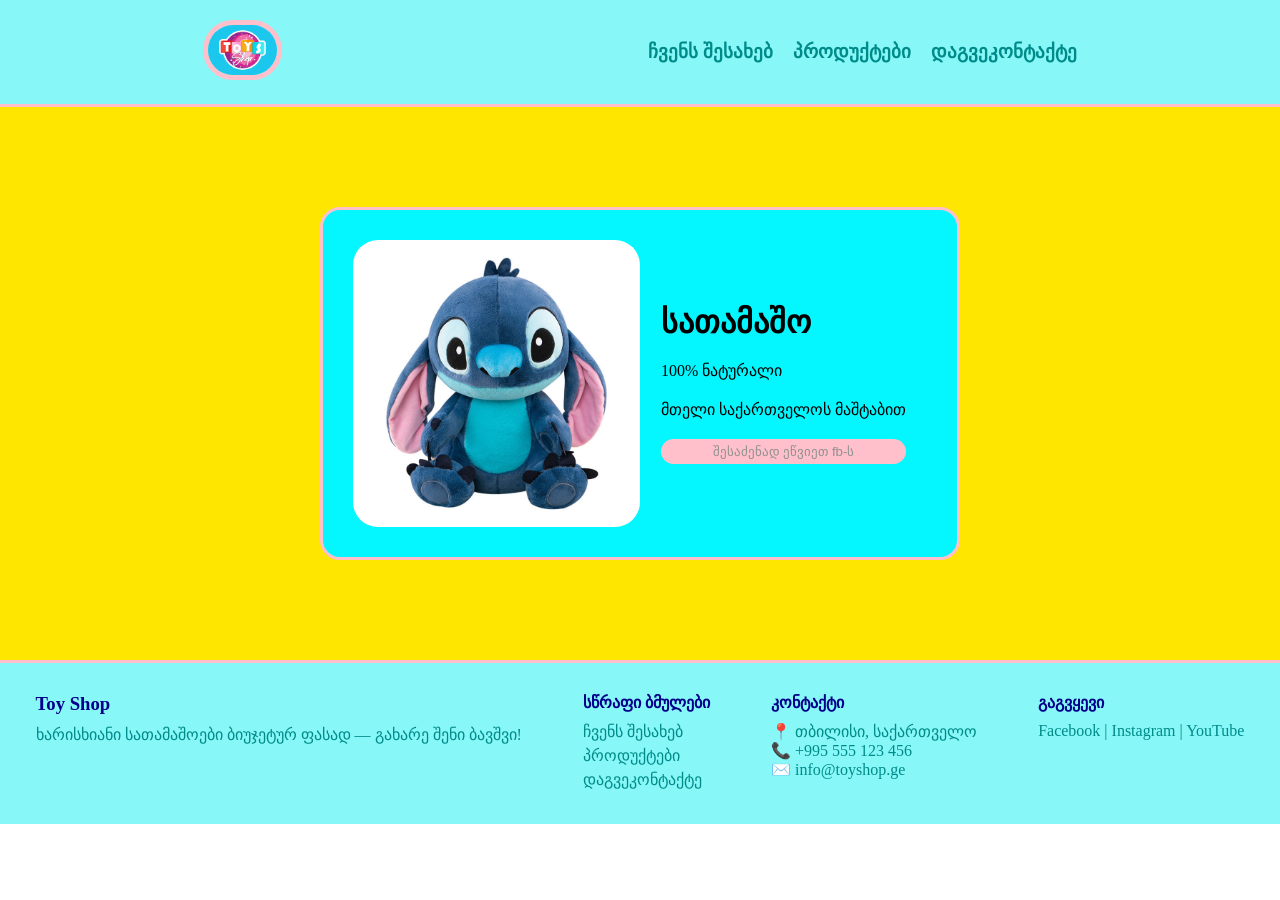
<file: toy7.html>
<!DOCTYPE html>
<html lang="en">
<head>
    <meta charset="UTF-8">
    <meta name="viewport" content="width=device-width, initial-scale=1.0">
    <link rel="stylesheet" href="toy.css">
    <title>toy Shop</title>
</head>
<body>
     <header>
        <div class="Logo">
            <a href="index.html"><img src="images/Logo.avif" alt="toy shop logo"></a>
        </div>
       <div class="nav">
            <a href="about.html"><h3>ჩვენს შესახებ</h3></a>
            <a href="products.html"><h3>პროდუქტები</h3></a>
            <a href="contact.html"><h3>დაგვეკონტაქტე</h3></a>
        </div>
    </header>
    <main>
            <div class="main_toy1">
                <div class="left">
                <img src="images/toy7.jpg" alt="">
                 </div>
                 <div class="right">
                    <div class="right_text">
                    <h1>სათამაშო</h1>
                    <p>100% ნატურალი</p>
                    <p>მთელი საქართველოს მაშტაბით</p>
                    <button class="btn1">შესაძენად ეწვიეთ fb-ს</button>
                    </div>
                 </div>

            </div>


    </main>
     <footer>
    <div class="footer-container">
        <div class="footer-about">
            <h3>Toy Shop</h3>
            <p>ხარისხიანი სათამაშოები ბიუჯეტურ ფასად — გახარე შენი ბავშვი!</p>
        </div>

        <div class="footer-links">
            <h4>სწრაფი ბმულები</h4>
            <ul>
                <li><a href="#">ჩვენს შესახებ</a></li>
                <li><a href="#">პროდუქტები</a></li>
                <li><a href="#">დაგვეკონტაქტე</a></li>
            </ul>
        </div>

        <div class="footer-contact">
            <h4>კონტაქტი</h4>
            <p>📍 თბილისი, საქართველო</p>
            <p>📞 +995 555 123 456</p>
            <p>✉️ info@toyshop.ge</p>
        </div>

        <div class="footer-social">
            <h4>გაგვყევი</h4>
            <a href="#">Facebook</a> |
            <a href="#">Instagram</a> |
            <a href="#">YouTube</a>
        </footer>
    <script src="main.js"></script>
</body>
</html>
</file>
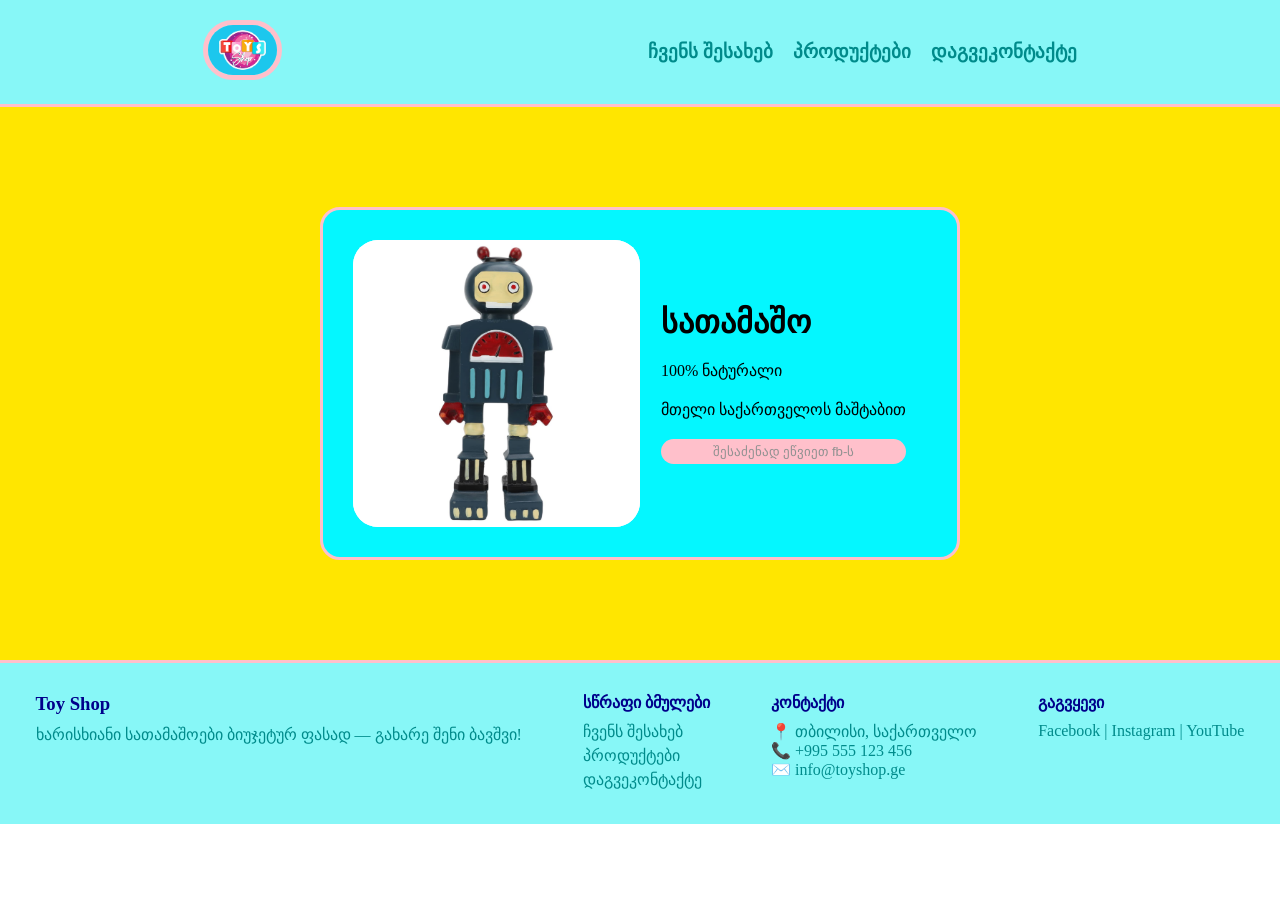
<file: toy8.html>
<!DOCTYPE html>
<html lang="en">
<head>
    <meta charset="UTF-8">
    <meta name="viewport" content="width=device-width, initial-scale=1.0">
    <link rel="stylesheet" href="toy.css">
    <title>toy Shop</title>
</head>
<body>
     <header>
        <div class="Logo">
            <a href="index.html"><img src="images/Logo.avif" alt="toy shop logo"></a>
        </div>
          <div class="nav">
            <a href="about.html"><h3>ჩვენს შესახებ</h3></a>
            <a href="products.html"><h3>პროდუქტები</h3></a>
            <a href="contact.html"><h3>დაგვეკონტაქტე</h3></a>
        </div>
    </header>
    <main>
            <div class="main_toy1">
                <div class="left">
                <img src="images/toy8.jpg" alt="">
                 </div>
                 <div class="right">
                    <div class="right_text">
                    <h1>სათამაშო</h1>
                    <p>100% ნატურალი</p>
                    <p>მთელი საქართველოს მაშტაბით</p>
                    <button class="btn1">შესაძენად ეწვიეთ fb-ს</button>
                    </div>
                 </div>

            </div>


    </main>
     <footer>
    <div class="footer-container">
        <div class="footer-about">
            <h3>Toy Shop</h3>
            <p>ხარისხიანი სათამაშოები ბიუჯეტურ ფასად — გახარე შენი ბავშვი!</p>
        </div>

        <div class="footer-links">
            <h4>სწრაფი ბმულები</h4>
            <ul>
                <li><a href="#">ჩვენს შესახებ</a></li>
                <li><a href="#">პროდუქტები</a></li>
                <li><a href="#">დაგვეკონტაქტე</a></li>
            </ul>
        </div>

        <div class="footer-contact">
            <h4>კონტაქტი</h4>
            <p>📍 თბილისი, საქართველო</p>
            <p>📞 +995 555 123 456</p>
            <p>✉️ info@toyshop.ge</p>
        </div>

        <div class="footer-social">
            <h4>გაგვყევი</h4>
            <a href="#">Facebook</a> |
            <a href="#">Instagram</a> |
            <a href="#">YouTube</a>
        </footer>
    <script src="main.js"></script>
</body>
</html>
</file>
<file: style.css>
* {
    margin: 0;
    padding: 0;
    box-sizing: border-box;
}
header {
    display: flex;
    justify-content: space-around;
    align-items: center;
    padding: 20px;
    background-color: #f8f8f8;
    background-color: rgb(135, 247, 247);
    border-bottom: 3px solid pink;
    flex-wrap: wrap;
}
.Logo img{
    height: 60px;
    border-radius: 70px;
    border: 5px solid  pink;
    cursor: pointer;

}
.nav a {
    text-decoration: none;
   color: darkcyan;
}
.nav {
    display : flex;
    gap : 20px;
    flex-wrap: wrap;
}
main {
    display: flex;
    justify-content: center;
    align-items: center;
    background-color: rgb(255, 230, 0);
    flex-direction: column;
}

.main1 {
    background-image: url("images/toy\ banner.jpg");
    background-size: cover;      
    background-position: center;  
    width: 80%;
    min-height: 300px;      
    flex-direction:column ;      
    display: flex;
    justify-content: center;
    align-items: center;
    color: yellow;
    border-radius: 20px;
    margin-top: 30px;
    padding: 20px;
}

.main2{
    flex-direction: row;
    display: flex;
    justify-content: center;
    width: 100%;
    height: auto;
    overflow-x: scroll;
    scroll-behavior: smooth;
    gap: 20px;
    margin-top:50px;
    padding: 10px;
}
.main2 img{
    width: 200px;
    height: 200px;
    background-color: white;
    border-radius: 15px;

    
    
}



footer {
    background-color: rgb(135, 247, 247);
    border-top: 3px solid pink;
    padding: 30px 20px;
    color: darkcyan;
    
}

.footer-container {
    display: flex;
    justify-content: space-around;
    flex-wrap: wrap;
    gap: 30px;
    text-align: left;
}

.footer-container h3, 
.footer-container h4 {
    margin-bottom: 10px;
    color: darkblue;
}

.footer-links ul {
    list-style: none;
    padding: 0;
}

.footer-links ul li {
    margin: 5px 0;
}

.footer-links a, 
.footer-social a {
    text-decoration: none;
    color: darkcyan;
    transition: color 0.3s;
}

.footer-links a:hover, 
.footer-social a:hover {
    color: pink;
}

.footer-bottom {
    text-align: center;
    margin-top: 20px;
    font-size: 14px;
    color: gray;
}

.line{display: flex;
      flex-direction: row;
      justify-content: space-around;
      align-items: center;
    padding: 20px;
    flex-wrap: wrap;
    gap: 20px;
      }
.product img{
    width: 150px;
    height: 150px;
    border-radius: 15px;
    background-color: white;
    margin-bottom: 10px;
    border: 3px solid aqua;
}
.product{
    display: flex;
    flex-direction: column;
    justify-content: center;
    align-items: center;
    background-color:white;
    padding: 10px;
    border-radius: 20px;
}
.buttons{
    display: flex;
    flex-direction: column;
    gap: 10px;
}
.btn1{
    color: rgb(145, 145, 145);
    background-color: pink;
    padding: 5px;
    border: none;
    border-radius: 25px;
    cursor: pointer;
}
.btn1:hover {
    background-color: hotpink;
    color: white;
}
.btn1 a {
    text-decoration: none;
    color: rgb(156, 156, 156);
}

.btn2 a {
    text-decoration: none;
}

.btn2 {
    color: white;
    background-color: darkcyan;
    padding: 5px;
    border: none;
    border-radius: 25px;
    cursor: pointer;
}

.btn2:hover{
    background-color: cyan;
    color: black;
}



.main3{display: flex;
   flex-direction: column;
  justify-content: center;
align-items: center;}

/* Contact Page Styling */
.contact-container {
    width: 100%;
    padding: 40px 20px;
    max-width: 1000px;
    margin: 0 auto;
}

.contact-container h1 {
    text-align: center;
    color: darkcyan;
    margin-bottom: 40px;
    font-size: 2.5rem;
}

.contact-content {
    display: grid;
    grid-template-columns: 1fr 1fr;
    gap: 40px;
    align-items: start;
    height: 500px;
}

.contact-info {
    display: flex;
    flex-direction: column;
    gap: 30px;
}

.info-item {
    background-color: white;
    padding: 20px;
    border-radius: 15px;
    border-left: 5px solid pink;
    box-shadow: 0 4px 8px rgba(0,0,0,0.1);
    transition: transform 0.3s ease;
}

.info-item:hover {
    transform: translateY(-5px);
    box-shadow: 0 6px 12px rgba(0,0,0,0.15);
}

.info-item h3 {
    color: darkcyan;
    margin-bottom: 10px;
    font-size: 1.2rem;
}

.info-item p {
    color: rgb(100, 100, 100);
    font-size: 1rem;
    line-height: 1.5;
}

.info-item a {
    color: darkcyan;
    text-decoration: none;
    font-weight: 500;
    transition: color 0.3s;
}

.info-item a:hover {
    color: hotpink;
    text-decoration: underline;
}

.map-container {
    width: 100%;
    border-radius: 15px;
    overflow: hidden;
    box-shadow: 0 4px 8px rgba(0,0,0,0.1);
}

.map-container iframe {
    border-radius: 15px;
}

/* responsive */

@media (max-width: 768px) {
    .main1 {
        width: 95%;         
        min-height: 200px;   
        font-size: 1.2rem;   
        padding: 10px;

    }
    .main1 h1 {
        text-align: center;
        font-size: 1.4rem;
    }
    
}
.about_main{
    display: flex;
    flex-direction: column;
    justify-content: center;
    align-items: center;
    gap: 50px;
    padding: 20px;
}
.about_img{
    width: 40%;
}
@media (max-width: 625px) {
    .main3 {
        flex-direction: column;
    }
    .line {
        flex-direction: column;
    }
    .about_img{
    width: 100%;
}
    .contact-content {
        grid-template-columns: 1fr;
        gap: 20px;
    }
    
    .contact-container h1 {
        font-size: 1.8rem;
    }
    
    .map-container {
        height: 300px;
        height: 100%;
    }
}
</file>
<file: toy.css>
* {
    margin: 0;
    padding: 0;
    box-sizing: border-box;
}
header {
    display: flex;
    justify-content: space-around;
    align-items: center;
    padding: 20px;
    background-color: #f8f8f8;
    background-color: rgb(135, 247, 247);
    border-bottom: 3px solid pink;
    flex-wrap: wrap;
}
.Logo img{
    height: 60px;
    border-radius: 70px;
    border: 5px solid  pink;
    cursor: pointer;

}
.nav a {
    text-decoration: none;
   color: darkcyan;
}
.nav {
    display : flex;
    gap : 20px;
    flex-wrap: wrap;
}


main {
    display: flex;
    justify-content: center;
    align-items: center;
    background-color: rgb(255, 230, 0);
    flex-direction: column;
    
    
}

.main_toy1{
    display: flex;
    flex-direction: row;
    width: 50%;
    background-color: rgb(4, 247, 255);
    justify-content: center;
    padding: 30px;
    margin-top: 100px;
    margin-bottom: 100px;
    border-radius: 20px;
    border: 3px solid pink;
    
}



.left{
    display: flex;
    flex-direction: column;
    width: 50%;
}

.left img{
    width: 50%;
    background-color: white;
    border-radius: 25px;
    width: 100%; 
}

.right{
    display: flex;
    flex-direction: column;
    justify-content: center;
    align-items: center;
    gap: 20px;
    width: 50%;
}

.right_text{
   display: flex;
   flex-direction: column;
    gap: 20px;
}


.btn1{
    color: rgb(145, 145, 145);
    background-color: pink;
    padding: 5px;
    border: none;
    border-radius: 25px;
    cursor: pointer;
}
.btn1:hover {
    background-color: hotpink;
    color: white;
}


footer {
    background-color: rgb(135, 247, 247);
    border-top: 3px solid pink;
    padding: 30px 20px;
    color: darkcyan;
}

.footer-container {
    display: flex;
    justify-content: space-around;
    flex-wrap: wrap;
    gap: 30px;
    text-align: left;
}

.footer-container h3, 
.footer-container h4 {
    margin-bottom: 10px;
    color: darkblue;
}

.footer-links ul {
    list-style: none;
    padding: 0;
}

.footer-links ul li {
    margin: 5px 0;
}

.footer-links a, 
.footer-social a {
    text-decoration: none;
    color: darkcyan;
    transition: color 0.3s;
}

.footer-links a:hover, 
.footer-social a:hover {
    color: pink;
}

.footer-bottom {
    text-align: center;
    margin-top: 20px;
    font-size: 14px;
    color: gray;
}

@media screen and (max-width: 768px) {
   .main_toy1{
    flex-direction: column;
    justify-content: center;
    align-items: center;
    width: 90%;
    padding: 10px;
   }
   
}
</file>
